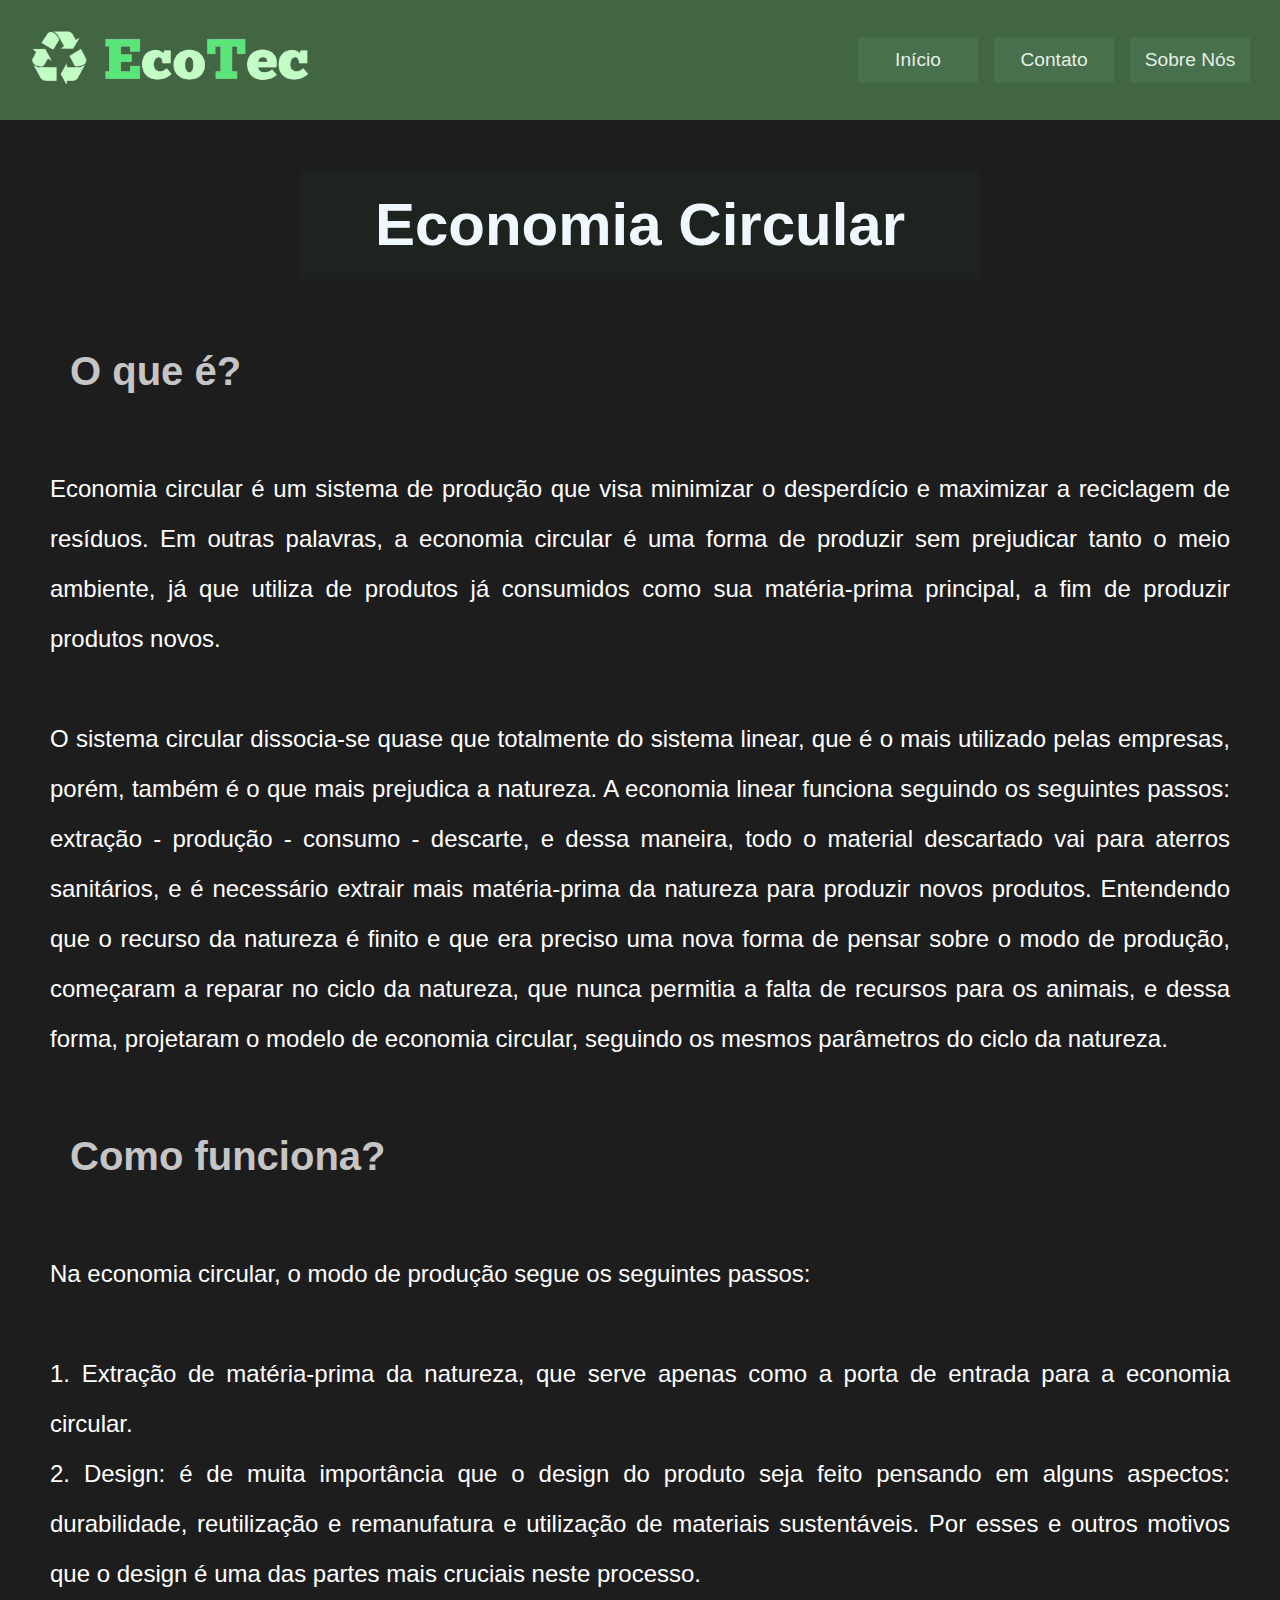
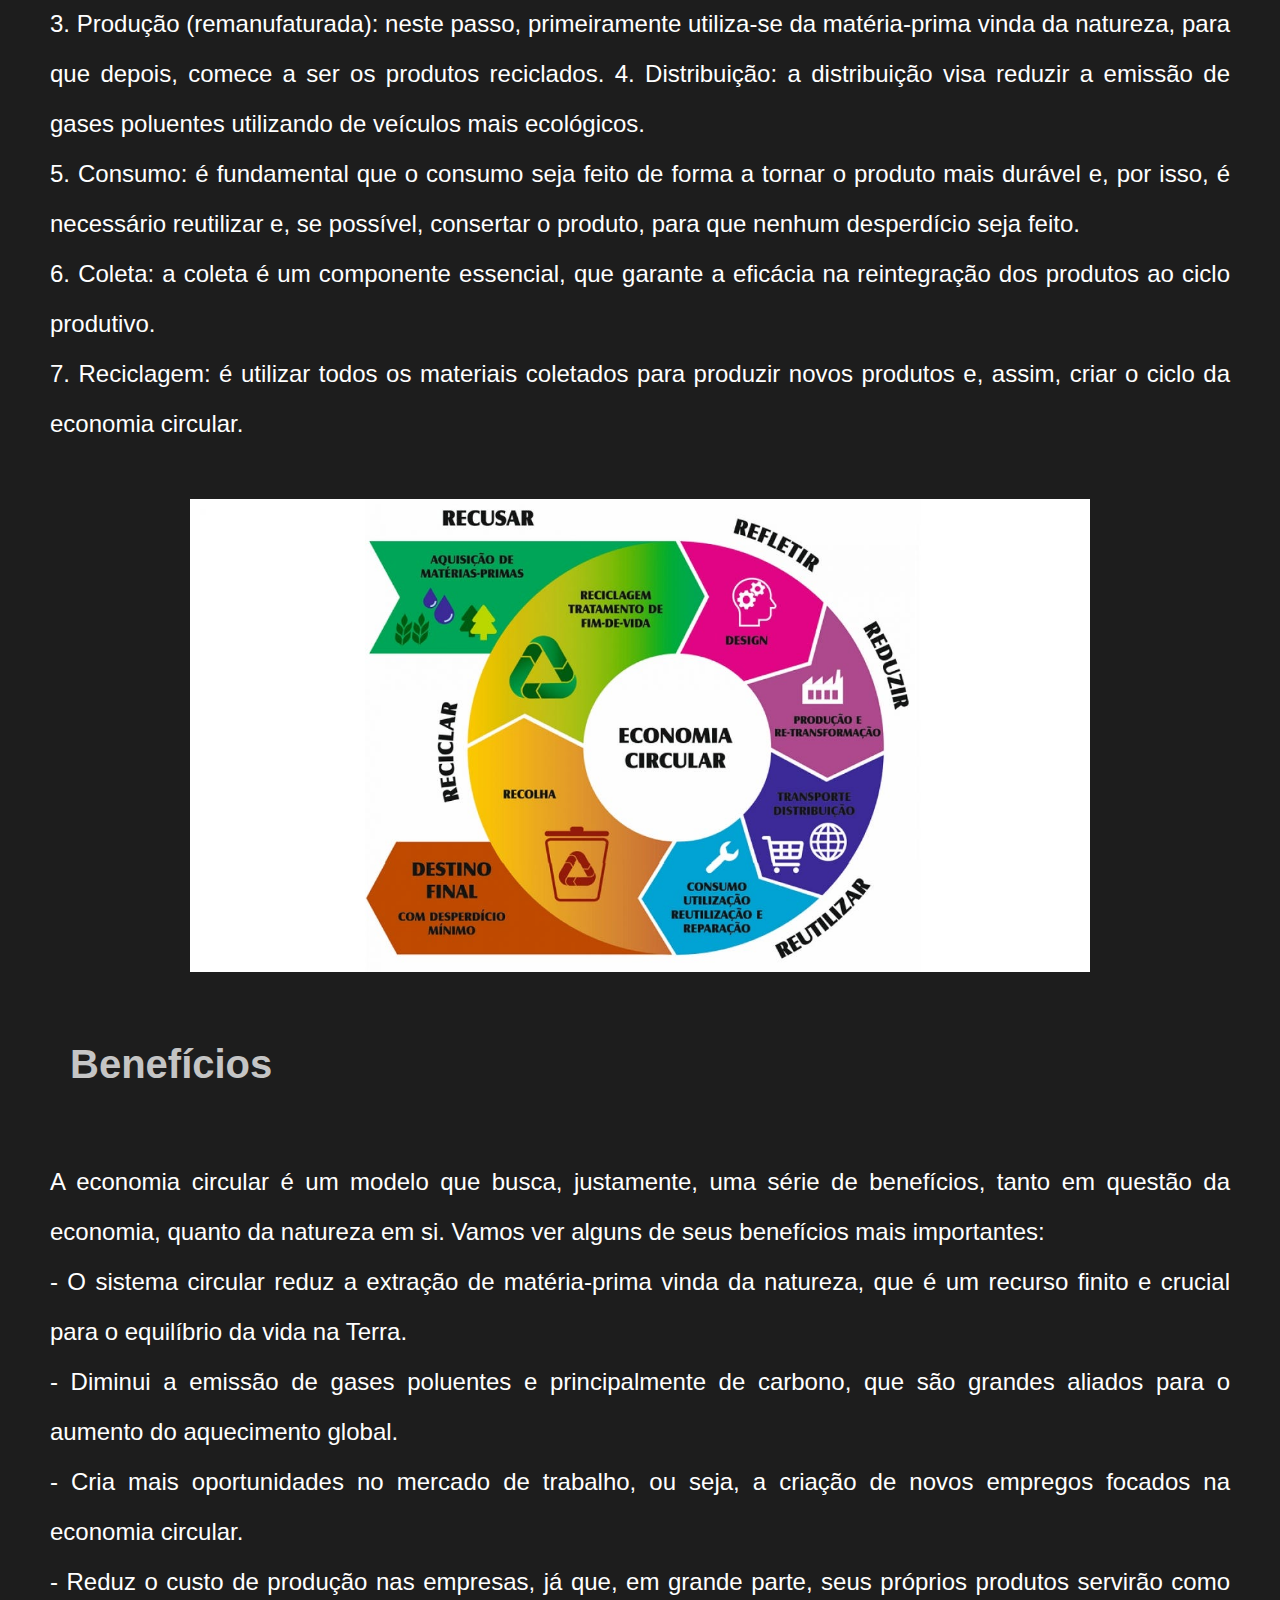
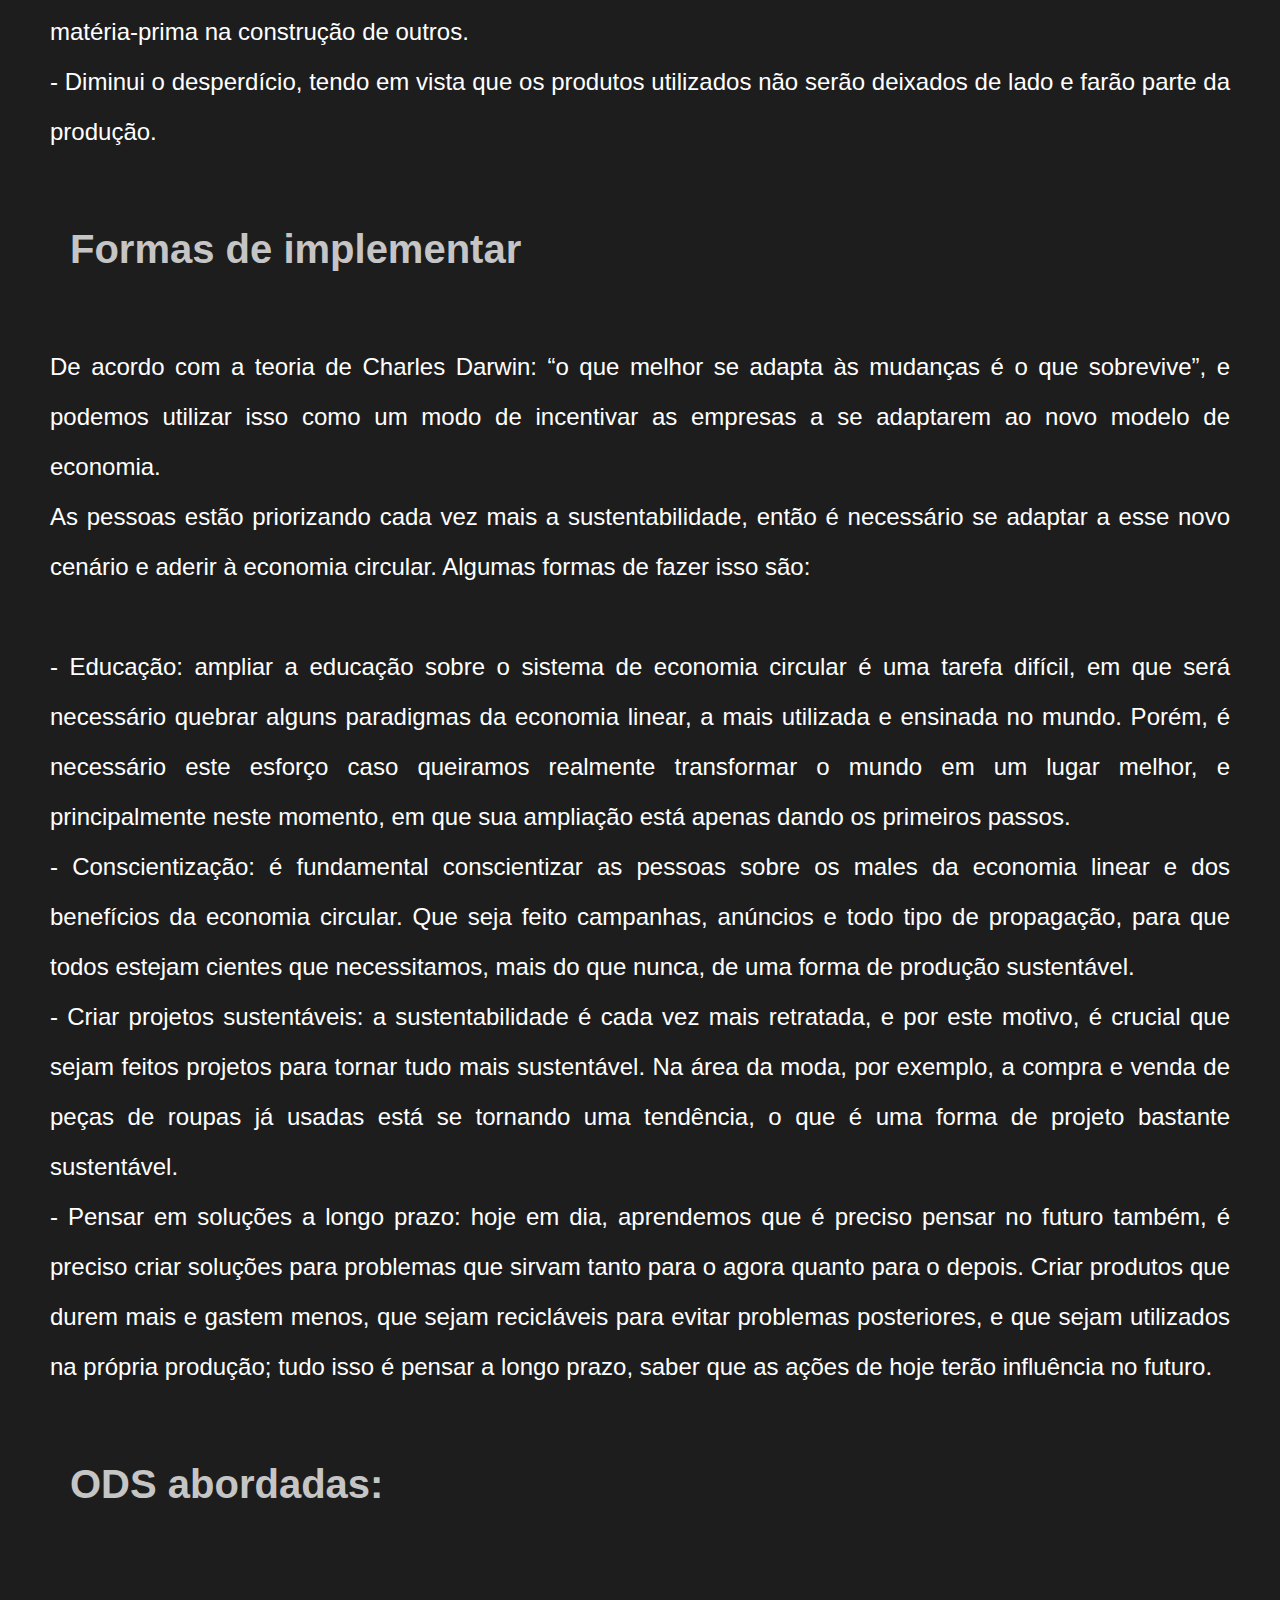
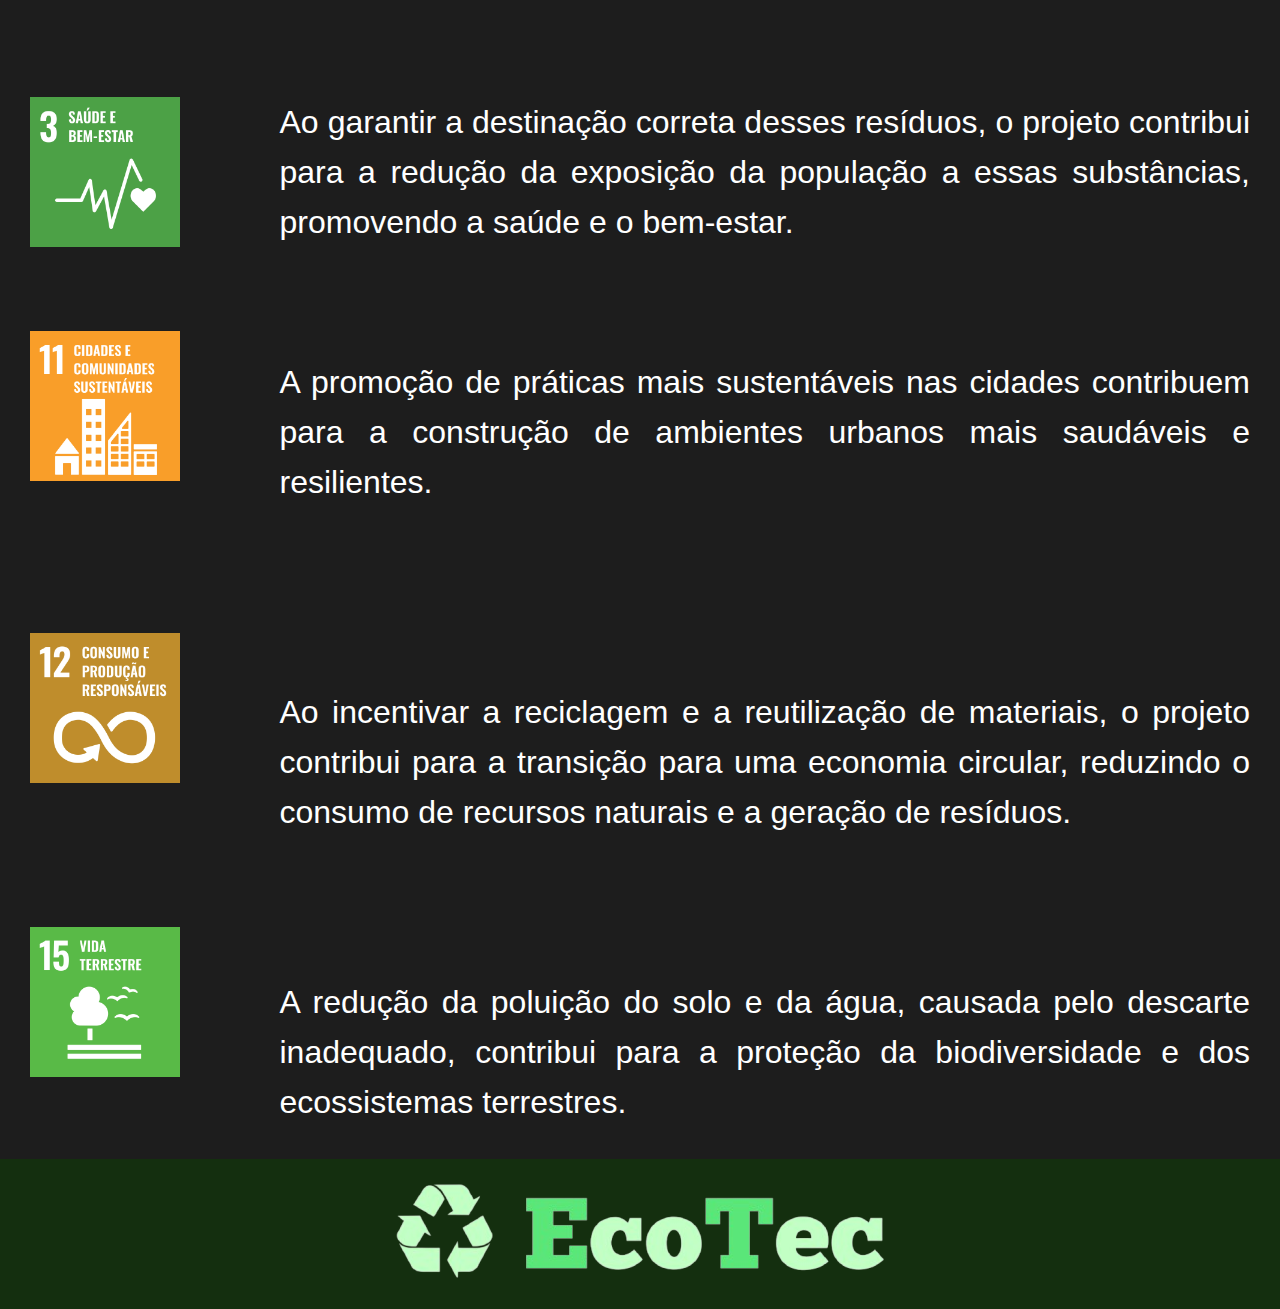
<file: index.html>
<!DOCTYPE html>
<html lang="pt-BR">
<head>
    <meta charset="UTF-8">
    <meta name="viewport" content="width=device-width, initial-scale=1.0">
    <title>EcoTec</title>
    <link rel="stylesheet" href="style.css">
</head>
<body>
    <div class="header">
        <a href=""><img src="logoo.png" alt="" width="110px"></a>
        <div class="nav">
            <ul class="menu">
                <li><a href="index.html">Início</a></li>
                <li><a href="contato.html">Contato</a></li>
                <li><a href="sobre.html">Sobre Nós</a></li>
            </ul>
        </div>
    </div>

    <div class="container">
    </div>
    <div class="content">
        <header class="titulo">
        <h1 style="font-size: 60px; color: aliceblue;"> Economia Circular</h1>
        </header>

        <div class="questoes">

            <h1>O que é?</h1>
            <p>Economia circular é um sistema de produção que visa minimizar o desperdício e maximizar a reciclagem de resíduos. Em outras palavras, a economia circular é uma forma de produzir sem prejudicar tanto o meio ambiente, já que utiliza de produtos já consumidos como sua matéria-prima principal, a fim de produzir produtos novos. <br><br>
            O sistema circular dissocia-se quase que totalmente do sistema linear, que é o mais utilizado pelas empresas, porém, também é o que mais prejudica a natureza. A economia linear funciona seguindo os seguintes passos: extração - produção - consumo - descarte, e dessa maneira, todo o material descartado vai para aterros sanitários, e é necessário extrair mais matéria-prima da natureza para produzir novos produtos. Entendendo que o recurso da natureza é finito e que era preciso uma nova forma de pensar sobre o modo de produção, começaram a reparar no ciclo da natureza, que nunca permitia a falta de recursos para os animais, e dessa forma, projetaram o modelo de economia circular, seguindo os mesmos parâmetros do ciclo da natureza. </p>

            <h1>Como funciona?</h1>
            <p>Na economia circular, o modo de produção segue os seguintes passos: 
                <p>
                    1. Extração de matéria-prima da natureza, que serve apenas como a porta de entrada para a economia circular. <br>
                    2. Design: é de muita importância que o design do produto seja feito pensando em alguns aspectos: durabilidade, reutilização e remanufatura e utilização de materiais sustentáveis. Por esses e outros motivos que o design é uma das partes mais cruciais neste processo. <br>
                    3. Produção (remanufaturada): neste passo, primeiramente utiliza-se da matéria-prima vinda da natureza, para que depois, comece a ser os produtos reciclados.
                    4. Distribuição: a distribuição visa reduzir a emissão de gases poluentes utilizando de veículos mais ecológicos. <br>
                    5. Consumo: é fundamental que o consumo seja feito de forma a tornar o produto mais durável e, por isso, é necessário reutilizar e, se possível, consertar o produto, para que nenhum desperdício seja feito. <br>
                    6. Coleta: a coleta é um componente essencial, que garante a eficácia na reintegração dos produtos ao ciclo produtivo. <br>
                    7. Reciclagem: é utilizar todos os materiais coletados para produzir novos produtos e, assim, criar o ciclo da economia circular. <br>
                </p>
                <img src="economia.jpg" alt="" width="900px">
            </p>

            <h1>Benefícios</h1>
            <p> A economia circular é um modelo que busca, justamente, uma série de benefícios, tanto em questão da economia, quanto da natureza em si. Vamos ver alguns de seus benefícios mais importantes: <br>
                - O sistema circular reduz a extração de matéria-prima vinda da natureza, que é um recurso finito e crucial para o equilíbrio da vida na Terra. <br>
                - Diminui a emissão de gases poluentes e principalmente de carbono, que são grandes aliados para o aumento do aquecimento global. <br>
                - Cria mais oportunidades no mercado de trabalho, ou seja, a criação de novos empregos focados na economia circular. <br>
                - Reduz o custo de produção nas empresas, já que, em grande parte, seus próprios produtos servirão como matéria-prima na construção de outros. <br>
                - Diminui o desperdício, tendo em vista que os produtos utilizados não serão deixados de lado e farão parte da produção. <br>
            </p>

            <h1>Formas de implementar</h1>

            <p>De acordo com a teoria de Charles Darwin: “o que melhor se adapta às mudanças é o que sobrevive”, e podemos utilizar isso como um modo de incentivar as empresas a se adaptarem ao novo modelo de economia. <br>
            As pessoas estão priorizando cada vez mais a sustentabilidade, então é necessário se adaptar a esse novo cenário e aderir à economia circular. Algumas formas de fazer isso são: <br> <br>
            - Educação: ampliar a educação sobre o sistema de economia circular é uma tarefa difícil, em que será necessário quebrar alguns paradigmas da economia linear, a mais utilizada e ensinada no mundo. Porém, é necessário este esforço caso queiramos realmente transformar o mundo em um lugar melhor, e principalmente neste momento, em que sua ampliação está apenas dando os primeiros passos. <br>
            - Conscientização: é fundamental conscientizar as pessoas sobre os males da economia linear e dos benefícios da economia circular. Que seja feito campanhas, anúncios e todo tipo de propagação, para que todos estejam cientes que necessitamos, mais do que nunca, de uma forma de produção sustentável. <br>
            - Criar projetos sustentáveis: a sustentabilidade é cada vez mais retratada, e por este motivo, é crucial que sejam feitos projetos para tornar tudo mais sustentável. Na área da moda, por exemplo, a compra e venda de peças de roupas já usadas está se tornando uma tendência, o que é uma forma de projeto bastante sustentável. <br>
            - Pensar em soluções a longo prazo: hoje em dia, aprendemos que é preciso pensar no futuro também, é preciso criar soluções para problemas que sirvam tanto para o agora quanto para o depois. Criar produtos que durem mais e gastem menos, que sejam recicláveis para evitar problemas posteriores, e que sejam utilizados na própria produção; tudo isso é pensar a longo prazo, saber que as ações de hoje terão influência no futuro. 
            </p>
        </div> 

        <h1>ODS abordadas:</h1>

        <div class="ods">
            <div class="imgs">
                <img src="ODS3.jpg" alt="">
                <img src="ODS11.jpg" alt="" style="margin-top: 80px;">
                <img src="ODS12.jpg" alt="" style="margin-top: 148px;">
                <img src="ODS15.jpg" alt="" style="margin-top: 140px;">
            </div>
            <div class="text-ods">
                <p class="tres">Ao garantir a destinação correta desses resíduos, o projeto contribui para a redução da exposição da população a essas substâncias, promovendo a saúde e o bem-estar.</p>
                <p class="onze">A promoção de práticas mais sustentáveis nas cidades contribuem para a construção de ambientes urbanos mais saudáveis e resilientes.</p>
                <p class="doze">Ao incentivar a reciclagem e a reutilização de materiais, o projeto contribui para a transição para uma economia circular, reduzindo o consumo de recursos naturais e a geração de resíduos.</p>
                <p class="quinze">A redução da poluição do solo e da água, causada pelo descarte inadequado, contribui para a proteção da biodiversidade e dos ecossistemas terrestres.</p>
            </div>
        </div>
   
    </div>

    <div class="f">
        <footer>
        </footer>
        <div class="img-logo">
            <img src="logoo.png" alt="logo">
        </div>

    </div>
</body>
</html>
</file>
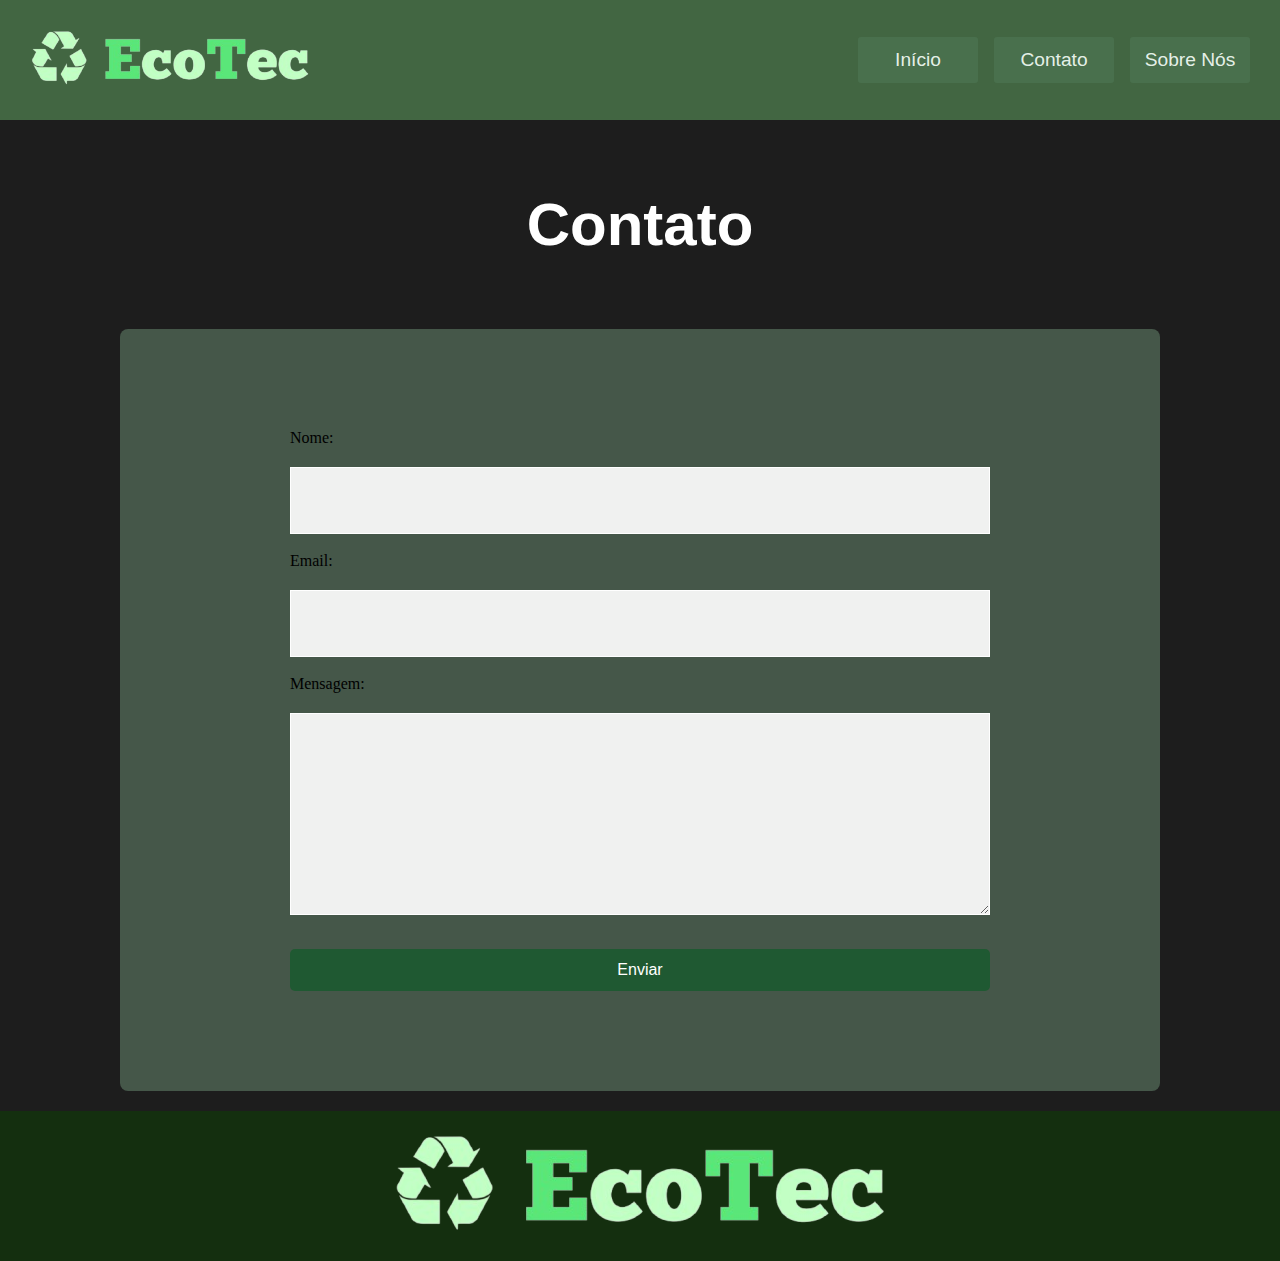
<file: contato.html>
<!DOCTYPE html>
<html lang="pt-BR">
<head>
    <meta charset="UTF-8">
    <meta name="viewport" content="width=device-width, initial-scale=1.0">
    <title>EcoTec - Contato</title>
    <link rel="stylesheet" href="style.css">
</head>
<body>
    <div class="header">
        <a href=""><img src="logoo.png" alt="" width="110px"></a>
        <div class="nav">
            <ul class="menu">
                <li><a href="index.html">Início</a></li>
                <li><a href="contato.html">Contato</a></li>
                <li><a href="sobre.html">Sobre Nós</a></li>
            </ul>
        </div>
    </div>

    <div class="content">
        <h1 class="sobre">Contato</h1>
        <main>
            <section class="form">
                <form action="" id="formulario">
                    <label for="nome">Nome:</label>
                    <input type="text" id="nome" name="nome" required><br><br>

                    <label for="email">Email:</label>
                    <input type="email" id="email" name="email" required><br><br>

                    <label for="mensagem">Mensagem:</label>
                    <textarea name="mensagem" id="mensagem" cols="30" rows="10"></textarea>

                    <input type="submit" value="Enviar">
                </form>
            </section>
        </main>
    </div>

    <div class="f">
        <footer>
        </footer>
        <div class="img-logo">
            <img src="logoo.png" alt="logo">
        </div>
    </div>
</body>
</html>
</file>
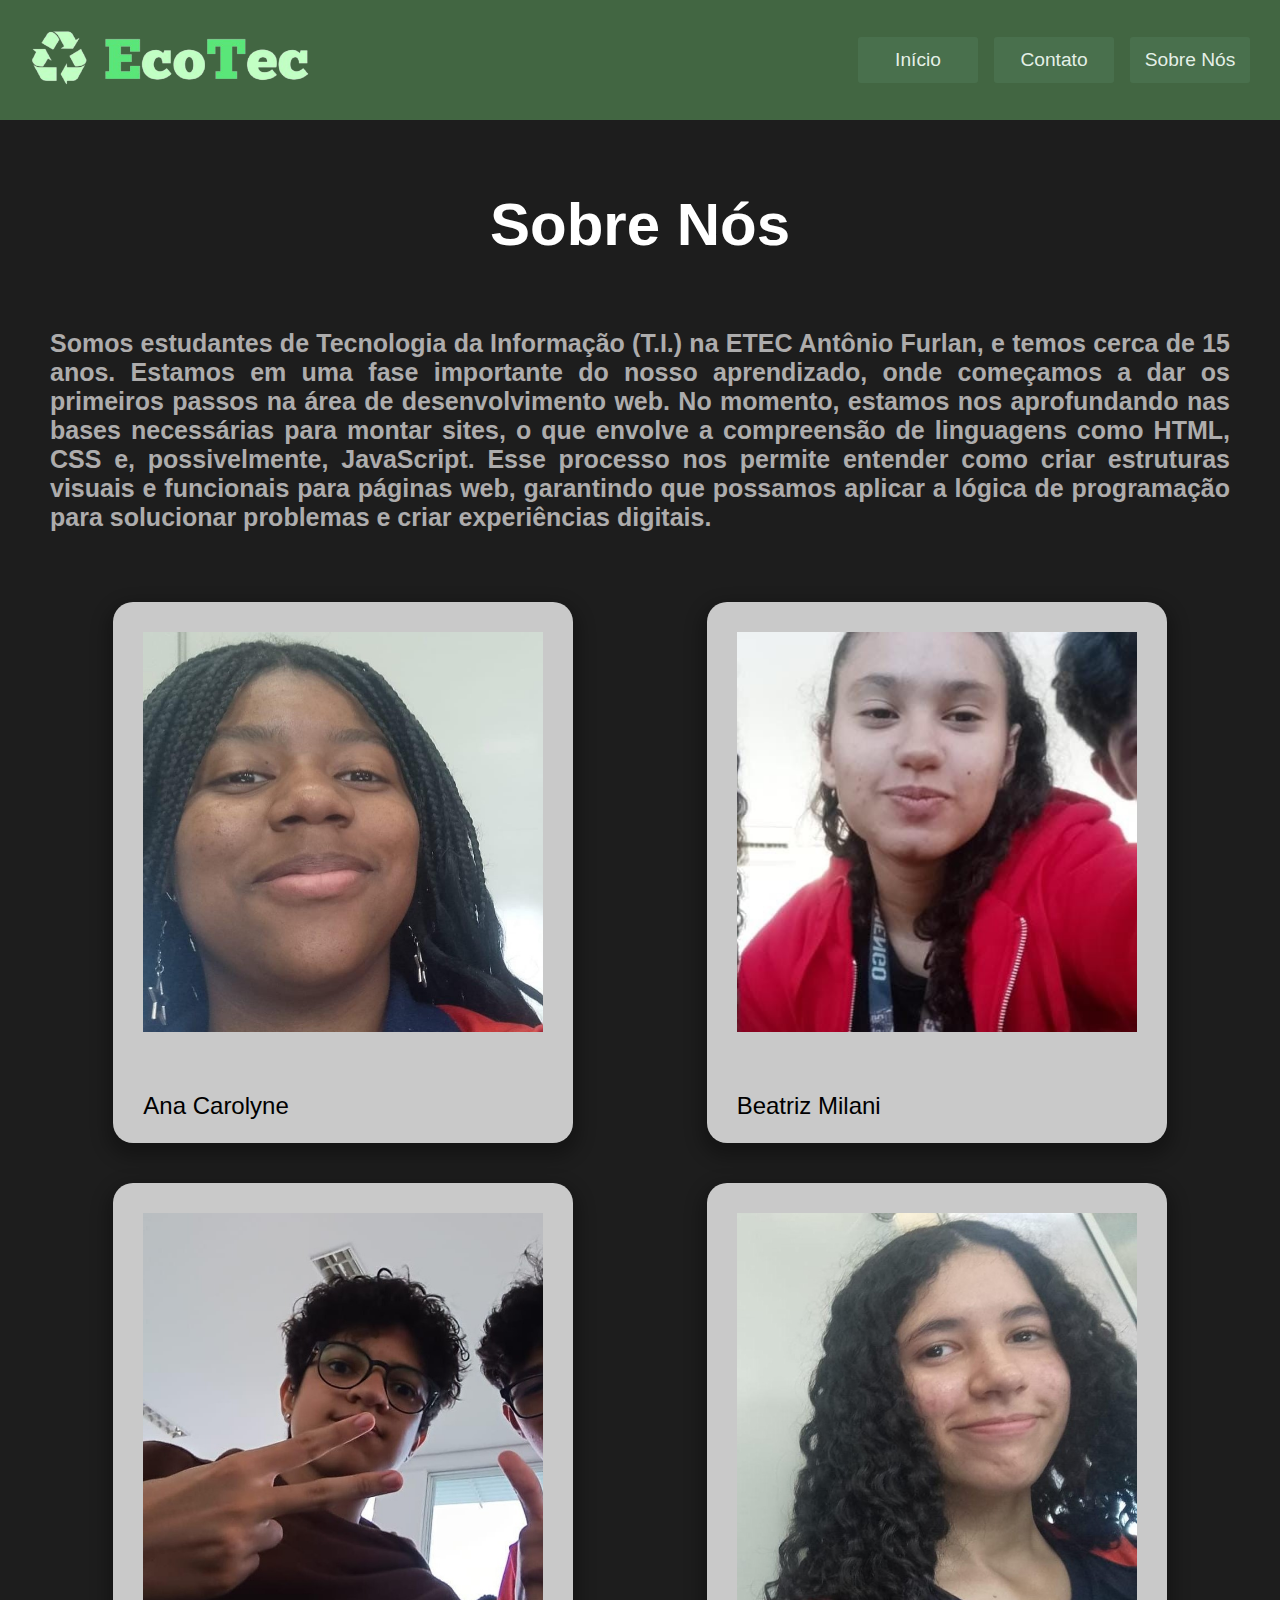
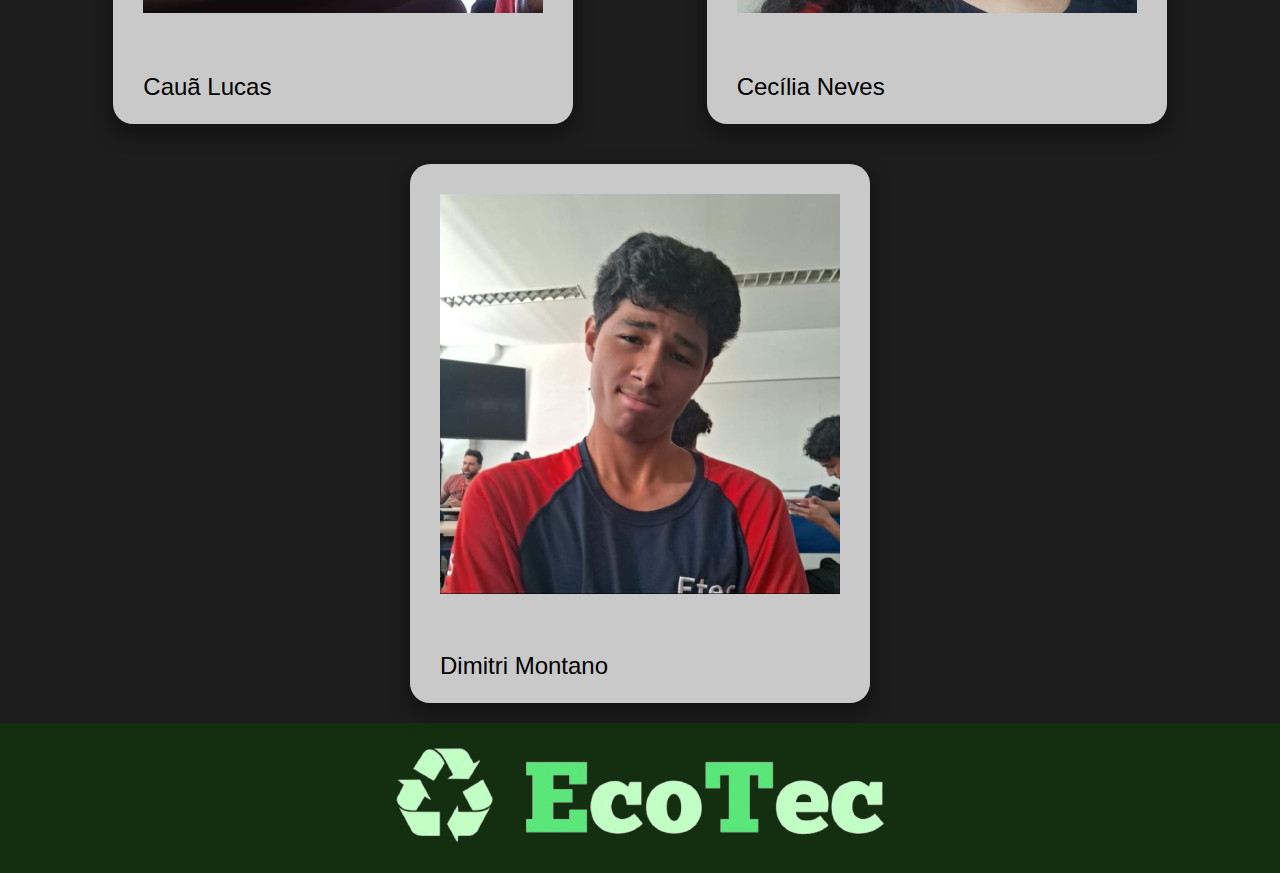
<file: sobre.html>
<!DOCTYPE html>
<html lang="pt-BR">
<head>
    <meta charset="UTF-8">
    <meta name="viewport" content="width=device-width, initial-scale=1.0">
    <title>EcoTec - Sobre nós</title>
    <link rel="stylesheet" href="style.css">
</head>
<body>
    <div class="header">
        <a href=""><img src="logoo.png" alt="" width="110px"></a>
        <div class="nav">
            <ul class="menu">
                <li><a href="index.html">Início</a></li>
                <li><a href="contato.html">Contato</a></li>
                <li><a href="sobre.html">Sobre Nós</a></li>
            </ul>
        </div>
    </div>
<div class="content">
    <h1 class="sobre">Sobre Nós</h1>
    <h2 class="info"> Somos estudantes de Tecnologia da Informação (T.I.) na ETEC Antônio Furlan, e temos cerca de 15 anos. Estamos em uma fase importante do nosso aprendizado, onde começamos a dar os primeiros passos na área de desenvolvimento web. No momento, estamos nos aprofundando nas bases necessárias para montar sites, o que envolve a compreensão de linguagens como HTML, CSS e, possivelmente, JavaScript. Esse processo nos permite entender como criar estruturas visuais e funcionais para páginas web, garantindo que possamos aplicar a lógica de programação para solucionar problemas e criar experiências digitais.
    </h2>

    <div class="nos">
        <div class="a">
            <img src="carol.jpg" alt="">
            <p class="texto">
                Ana Carolyne
            </p>
        </div>
        <div class="b">    
            <img src="bia.jpg" alt="">
            <p class="texto">
                Beatriz Milani
            </p>
        </div>
        <div class="c">    
            <img src="caua.jpg" alt="">
            <p class="texto">
                Cauã Lucas
            </p>
        </div>
        <div class="ce">
            <img src="cecilia.jpg" alt="">
            <p class="texto">
                Cecília Neves
            </p>
        </div>
        <div class="d">    
            <img src="dimitri.jpg" alt="">
            <p class="texto">
                Dimitri Montano
            </p>
        </div>
    </div>

    <div class="f">
        </footer>
        <div class="img-logo">
            <img src="logoo.png" alt="logo">
        </div>
    </div>
</div>
</body>
</html>
</file>
<file: style.css>
body{
    margin: 0;
    padding: 0;
    background-color: rgb(29, 29, 29);
}
ul, li{
    margin: 0;
    padding: 0;
    list-style-type: none;
    font-size: 1.2rem;
    font-family: Arial, Helvetica, sans-serif;
}
h1{
    font-size: 40px;
    color: rgb(197, 197, 197);
    padding: 20px;
    font-family: 'Segoe UI', Tahoma, Geneva, Verdana, sans-serif;
    margin: 50px;
}
h3{
    color: rgb(0, 0, 0);
}
h4, p{
    text-align: justify;
    line-height: 27px;
}
.menu li a:hover{
    background-color:rgba(131, 172, 138, 0.356);
    transition: 0.3s;
}
a{
    text-decoration: none;
    color: rgba(243, 252, 246, 0.932);
}

.titulo{
    text-align: center;
    background-color: rgba(76, 170, 90, 0.049);
    margin-left: 300px;
    margin-right: 300px;
    border-radius: 5px;
}

.header{
    background-color: rgba(90, 148, 90, 0.623);
    display: flex;
    flex-wrap: wrap;
    justify-content: space-between;
    align-items: center;
    padding: 30px;
}

.header img{
    width: 280px;
}

.menu{
    display: flex;
}
.menu li{
    margin-left: 16px;
    text-align: center;
    width: 120px;
}
.menu li a{
    display: block;
    padding: 12px;
    background-color: rgba(80, 122, 87, 0.527);
    border-radius: 3px;
}
.container{
    background-color: rgba(196, 212, 199, 0.363);
    display: flex;
    flex-direction: row;
    flex-wrap: wrap;
    justify-content: space-evenly;
    align-items: flex-start;
    align-content: flex-start;
}
.container img{
    width: 100%;
    height: 500px;
}
section{
    background-color: rgba(140, 189, 150, 0.363);
    padding: 50px;
    max-width: 540px;
    margin: 20px auto;
    border-radius: 8px;
}
.escolhas{
    display: flex;
    flex-direction: row;
    flex-wrap: wrap;
    justify-content: space-evenly;
    align-content: flex-start;
    width: 100vw;
}
.itens{
    background-color: rgb(201, 201, 201);
    padding: 25px;
    margin: 15px;
    width: 500px;
    height: 500px;
    max-height: 600px;
    border-radius: 25px;
    box-shadow: 0 8px 16px 7px rgba(0, 0, 0, 0.267);
    align-content: center;
}
.questoes img{
    display: block;
    margin-right: auto;
    margin-left: auto;
}
.itens h3{
    font-size: xx-large;
    font-family: 'Segoe UI', Tahoma, Geneva, Verdana, sans-serif;
}
.ods img{
    margin-top: 120px;
    margin-left: 30px;
    margin-right: 10px;
    width: 150px;
    height: 150px;
    z-index: 2;
}
.ods{
    display: flex;
    flex-wrap: nowrap;
}
.text-ods{
    margin-top: 100px;
    margin-right: 30px;
}
.tres{
    display: flex;
    margin-left: 0px;
    margin-top: 20px;
}
.onze{
    display: flex;

    margin-top: 110px;
}
.doze{
    display: flex;

    margin-top: 180px;
}
.quinze{
    display: flex;
    margin-left: 0px;
    margin-top: 140px;
}
.text-ods p{
    color: white;
    font-size: xx-large;
    line-height: 50px;
    font-family: Arial, Helvetica, sans-serif;
    z-index: 4;
}
.questoes p{
    color: white;
    font-family: Arial, Helvetica, sans-serif;
    font-size: x-large;
    line-height: 50px;
    margin: 50px;
}
footer{
    background-color: rgb(146, 146, 146);
    align-items: center;
    justify-content: center;
}
.f{
    background-color: rgba(13, 61, 3, 0.554);
    height: 150px;
}

.f img{
    display: block;
    margin-left: auto;
    margin-right: auto;
    padding-top: 23px;
}
.paginas ul li{
    margin: 50px;
    font-size: x-large;
}
.paginas ul li a{
    color: black;
}
.paginas ul li a:hover{
    color: rgb(26, 44, 34);
}
.content{
    flex: 1;
}
.form{
    background-color: rgba(79, 102, 84, 0.795);
    padding: 100px;
    max-width: 840px;
    margin: 20px auto;
    border-radius: 8px;
}
#formulario{
    width: 100%;
    max-width: 700px;
    margin: 0 auto;
    text-align: left;
}
#formulario input[type="text"],
#formulario input[type="email"],
#formulario textarea{
    width: 100%;
    padding: 25px;
    margin-top: 20px;
    border: 1px solid #ffffff;
    box-sizing: border-box;
    background-color: rgba(247, 247, 247, 0.966);
}
#formulario input[type="submit"]{
    display: block;
    width: 100%;
    margin-top: 30px;
    padding: 12px 22px;
    border: none;
    border-radius: 5px;
    background-color: rgba(17, 90, 40, 0.712);
    color: rgb(255, 255, 255);
    cursor: pointer;
    transition: 0.3s;
    font-size:medium;
}
#formulario input[type="submit"]:hover{
    color: rgb(255, 255, 255);
    background-color:rgba(17, 90, 54, 0.589);
}
.nos img{
    width: 400px;
    height: auto;
    margin: 30px;
}
.nos{
    align-items: center;
    justify-items: center;
    justify-content: space-evenly;
    display: flex;
    flex-wrap: wrap;
}
.a, .b, .c, .ce, .d{
    margin: 20px;
    border-radius: 20px;
    flex-direction: row;
    flex-wrap: wrap;
    background-color: rgb(201, 201, 201);
    box-shadow: 0 8px 16px 7px rgba(0, 0, 0, 0.267);
    align-content: center;
}
.a, .b, .c, .ce, .d p{
    color: rgb(0, 0, 0);
    font-size: x-large;
    font-family: 'Segoe UI', Tahoma, Verdana, sans-serif;
}
.nos p{
    margin-left: 30px;
}
.sobre{
    color: rgb(255, 255, 255);
    font-family: 'Segoe UI', Tahoma, Verdana, sans-serif;
    font-size: 60px;
    text-align: center;
    margin: 50px;
}
.info{
    color: rgb(173, 172, 172);
    font-family: 'Segoe UI', Tahoma, Geneva, Verdana, sans-serif;
    font-size: 25px;
    text-align: justify;
    margin: 50px;
}
</file>
